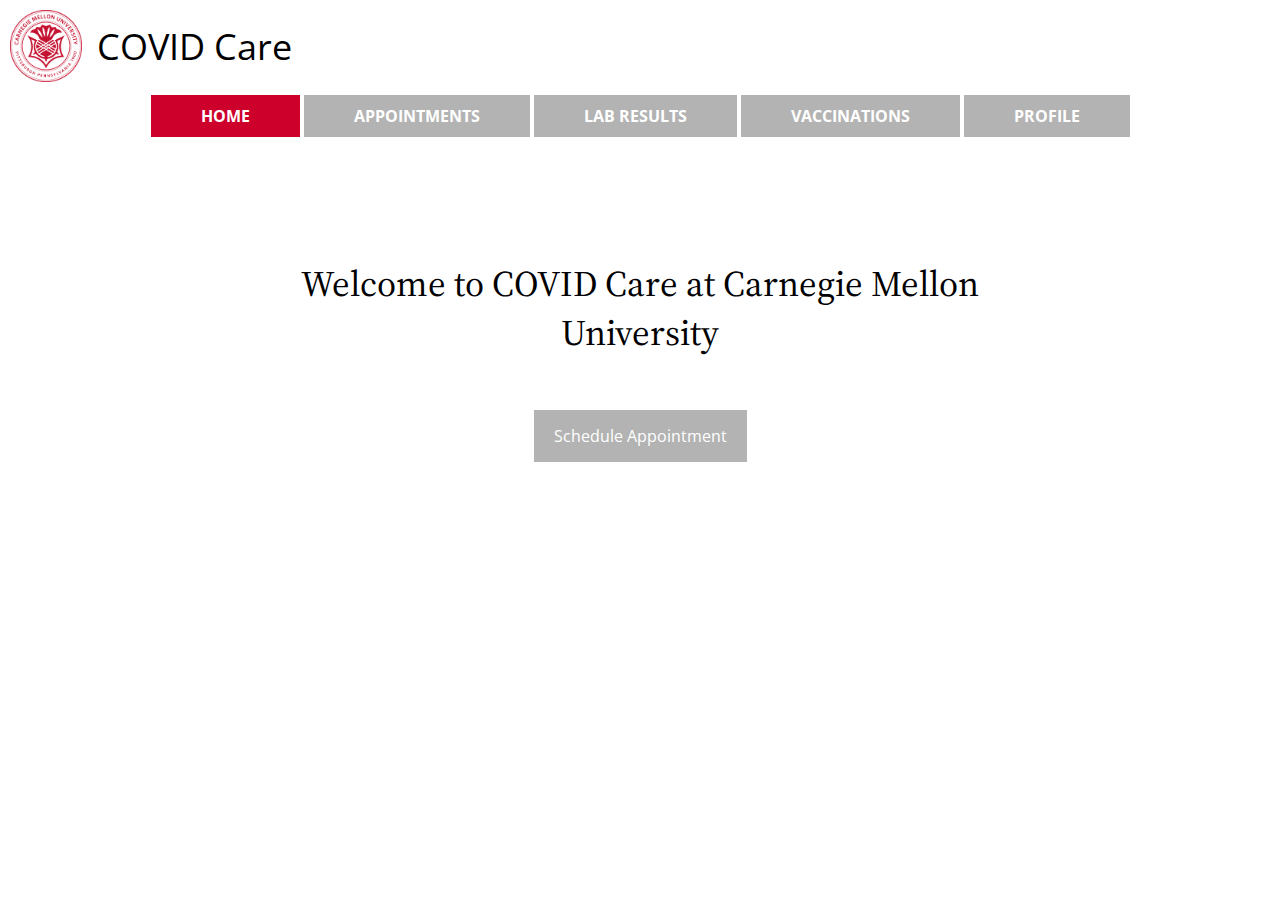
<file: hw5/index.html>
<!DOCTYPE html>
<html lang="en-us">
  <head>
    <title>Home | COVID Care</title>
    <meta charset="UTF-8">
    <link rel="stylesheet" type="text/css" href="style.css">
    <!--font style-->
    <link href="https://fonts.googleapis.com/css2?family=Open+Sans:wght@400;700&family=Source+Serif+Pro:wght@400;700&display=swap" rel="stylesheet">
  </head>

  <body>
    <!-- TOP ROW -->
    <header>
      <div id="header-logo">
        <a href="index.html">
          <img alt="cmu-seal" src="media/cmu-seal.png" style="width:72px;height:72px"/>
          <h1>COVID Care</h1>
        </a>
      </div>

      <nav>
        <br/>
        <a class="selected button" href="index.html">HOME</a>
        <a class="button" href="testing_times.html">APPOINTMENTS</a>
        <a class="button" href="lab_results.html">LAB RESULTS</a>
        <a class="button" href="testing_times.html">VACCINATIONS</a>
        <a class="button" href="profile.html">PROFILE</a>
      </nav>
    </header>

    <!-- MAIN BODY -->
    <div id="container">
      <br/>
      <br/>
      <h1>Welcome to COVID Care at Carnegie Mellon University</h1>
      <br/>
      <br/>
      <a class="button" href="testing_times.html">Schedule Appointment</a>
    </div>

  </body>
</html>
</file>
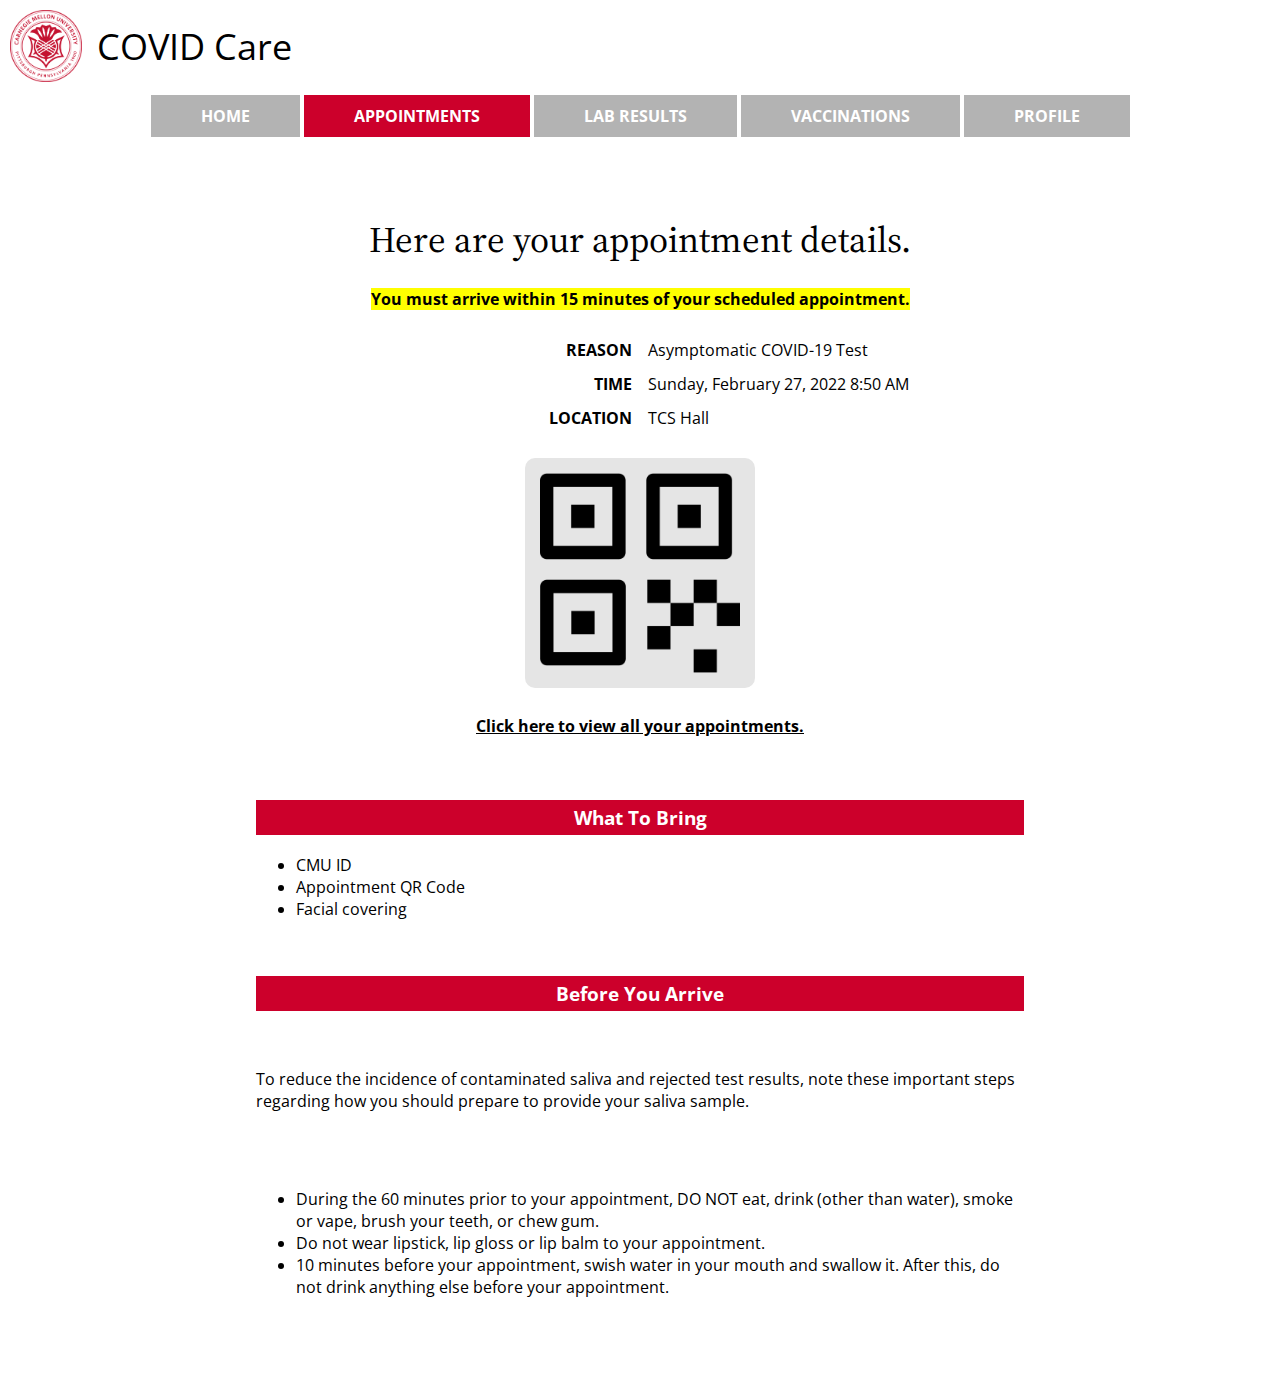
<file: hw5/appointment-details.html>
<!DOCTYPE html>
<html lang="en-us">
  <head>
    <title>Appointment Details | COVID Care</title>
    <meta charset="UTF-8">
    <link rel="stylesheet" type="text/css" href="style.css">
    <!--font style-->
    <link href="https://fonts.googleapis.com/css2?family=Open+Sans:wght@400;700&family=Source+Serif+Pro:wght@400;700&display=swap" rel="stylesheet">
  </head>

  <body>
    <!-- TOP ROW -->
    <header>
      <div id="header-logo">
        <a href="index.html">
          <img alt="cmu-seal" src="media/cmu-seal.png" style="width:72px;height:72px"/>
          <h1>COVID Care</h1>
        </a>
      </div>

      <nav>
        <br/>
        <a class="button" href="index.html">HOME</a>
        <a class="selected button" href="testing_times.html">APPOINTMENTS</a>
        <a class="button" href="lab_results.html">LAB RESULTS</a>
        <a class="button" href="testing_times.html">VACCINATIONS</a>
        <a class="button" href="profile.html">PROFILE</a>
      </nav>
    </header>

    <!-- MAIN BODY -->
    <div id="container">

      <h1>Here are your appointment details.</h1>

      <strong>You must arrive within 15 minutes of your scheduled appointment.</strong>

      <br/>
      <br/>
      <table id="appt-details">
        <tr>
          <th>REASON</th>
          <td>Asymptomatic COVID-19 Test</td>
        </tr>
        <tr>
          <th>TIME</th>
          <td>Sunday, February 27, 2022 8:50 AM</td>
        </tr>
        <tr>
          <th>LOCATION</th>
          <td>TCS Hall</td>
        </tr>
      </table>

      <br/>
      <img id="qr-code" alt="qr-code" src="media/qr-code.png" style="width:200px;height:200px">

      <br/>
      <br/>
      <a class="text-link" href="testing_times.html">Click here to view all your appointments.</a>

      <br/>
      <br/>
      <br/>

      <!-- APPOINTMENT INSTRUCTIONS -->
      <div id="instructions">
        <h3>What To Bring</h3>

        <ul>
          <li>CMU ID</li>
          <li>Appointment QR Code</li>
          <li>Facial covering</li>
        </ul>
        
        <br/>
        <h3>Before You Arrive</h3>

        <br/>
        <p>To reduce the incidence of contaminated saliva and rejected test results,
        note these important steps regarding how you should prepare to provide your saliva sample.</p>
        <br/>
        <br/>

        <ul>
          <li>During the 60 minutes prior to your appointment, DO NOT eat, drink (other than water), 
              smoke or vape, brush your teeth, or chew gum.</li>
          <li>Do not wear lipstick, lip gloss or lip balm to your appointment.</li>
          <li>10 minutes before your appointment, swish water in your mouth and swallow it. 
              After this, do not drink anything else before your appointment.</li>
        </ul>

      </div>
    </div>

  </body>
</html>
</file>
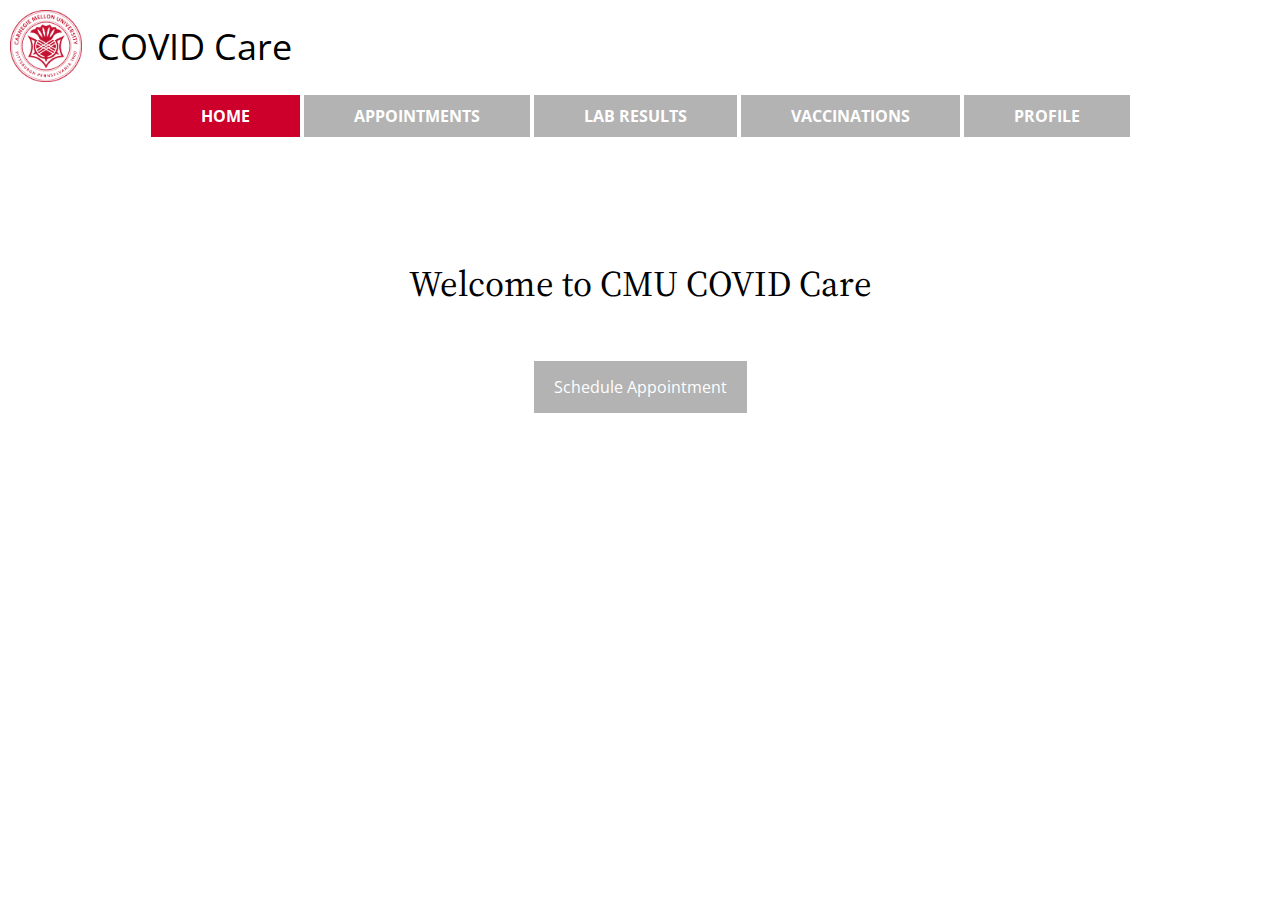
<file: hw5/home.html>
<!DOCTYPE html>
<html lang="en-us">
  <head>
    <title>Home | COVID Care</title>
    <meta charset="UTF-8">
    <link rel="stylesheet" type="text/css" href="style.css">
    <!--font style-->
    <link href="https://fonts.googleapis.com/css2?family=Open+Sans:wght@400;700&family=Source+Serif+Pro:wght@400;700&display=swap" rel="stylesheet">
  </head>

  <body>
    <!-- TOP ROW -->
    <header>
      <div id="header-logo">
        <a href="home.html">
          <img alt="cmu-seal" src="media/cmu-seal.png" style="width:72px;height:72px"/>
          <h1>COVID Care</h1>
        </a>
      </div>

      <nav>
        <br/>
        <a class="selected button" href="home.html">HOME</a>
        <a class="button" href="testing_times.html">APPOINTMENTS</a>
        <a class="button" href="lab_results.html">LAB RESULTS</a>
        <a class="button" href="testing_times.html">VACCINATIONS</a>
        <a class="button" href="profile.html">PROFILE</a>
      </nav>
    </header>

    <!-- MAIN BODY -->
    <div id="container">
      <br/>
      <br/>
      <h1>Welcome to CMU COVID Care</h1>
      <br/>
      <br/>
      <a class="button" href="testing_times.html">Schedule Appointment</a>
    </div>

  </body>
</html>
</file>
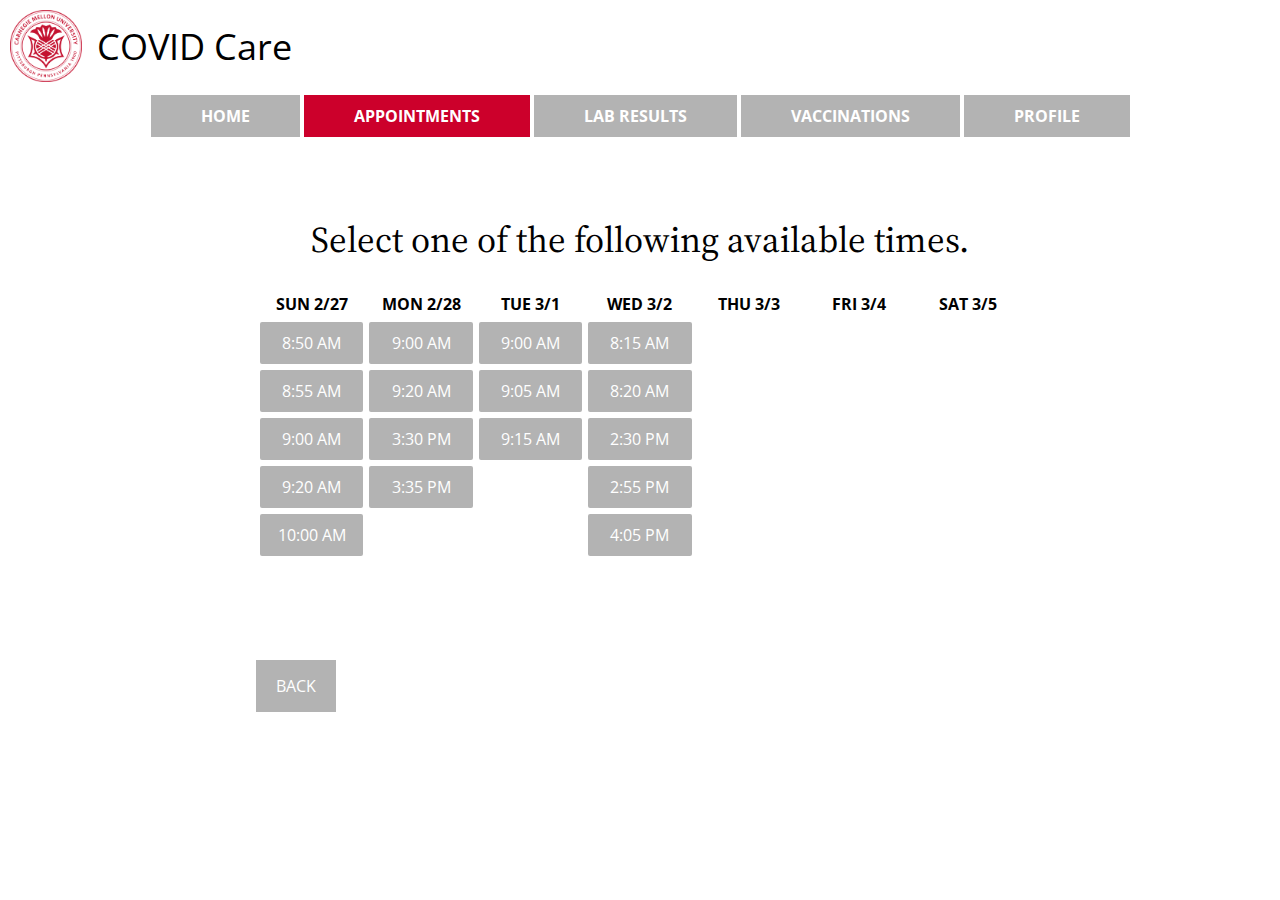
<file: hw5/testing_times.html>
<!DOCTYPE html>
<html lang="en-us">
  <head>
    <title>Appointment Times | COVID Care</title>
    <meta charset="UTF-8">
    <link rel="stylesheet" type="text/css" href="style.css">
    <!--font style-->
    <link href="https://fonts.googleapis.com/css2?family=Open+Sans:wght@400;700&family=Source+Serif+Pro:wght@400;700&display=swap" rel="stylesheet">
  </head>

  <body>
    <!-- TOP ROW -->
    <header>
      <div id="header-logo">
        <a href="index.html">
          <img alt="cmu-seal" src="media/cmu-seal.png" style="width:72px;height:72px"/>
          <h1>COVID Care</h1>
        </a>
      </div>

      <nav>
        <br/>
        <a class="button" href="index.html">HOME</a>
        <a class="selected button" href="testing_times.html">APPOINTMENTS</a>
        <a class="button" href="lab_results.html">LAB RESULTS</a>
        <a class="button" href="testing_times.html">VACCINATIONS</a>
        <a class="button" href="profile.html">PROFILE</a>
      </nav>
    </header>

    <!-- MAIN BODY -->
    <div id="container">

      <h1>Select one of the following available times.</h1>

      <table>
        <thead>
          <tr>
            <th>SUN 2/27</th>
            <th>MON 2/28</th>
            <th>TUE 3/1</th>
            <th>WED 3/2</th>
            <th>THU 3/3</th>
            <th>FRI 3/4</th>
            <th>SAT 3/5</th>
          </tr>
        </thead>
        
        <tbody>
          <tr>
            <td class="button"><a href="appointment-details.html">8:50 AM</a></td>
            <td class="button">9:00 AM</td>
            <td class="button">9:00 AM</td>
            <td class="button">8:15 AM</td>
            <td></td>
            <td></td>
            <td></td>
          </tr>
          <tr>
            <td class="button">8:55 AM</td>
            <td class="button">9:20 AM</td>
            <td class="button">9:05 AM</td>
            <td class="button">8:20 AM</td>
            <td></td>
            <td></td>
            <td></td>
          </tr>
          <tr>
            <td class="button">9:00 AM</td>
            <td class="button">3:30 PM</td>
            <td class="button">9:15 AM</td>
            <td class="button">2:30 PM</td>
            <td></td>
            <td></td>
            <td></td>
          </tr>
          <tr>
            <td class="button">9:20 AM</td>
            <td class="button">3:35 PM</td>
            <td></td>
            <td class="button">2:55 PM</td>
            <td></td>
            <td></td>
            <td></td>
          </tr>
          <tr>
            <td class="button">10:00 AM</td>
            <td></td>
            <td></td>
            <td class="button">4:05 PM</td>
            <td></td>
            <td></td>
            <td></td>
          </tr>
        </tbody>
      </table>

      <a id="back-button" class="button" href="home.html">BACK</a>
      
    </div>

  </body>
</html>
</file>
<file: hw5/style.css>
* {
  font-family: 'Open Sans', sans-serif;
}

a {
  text-decoration: none;
}

/*********** HEADER ************/

#header-logo {
  margin: 10px;
}

#header-logo a {
  color: black;
  font-weight: normal;
}

#header-logo img {
  float: left;
  padding-right: 15px;
}

#header-logo h1 {
  font-family: 'Open Sans', sans-serif;
  float: left;
  font-size: 36px;
  padding: 12px 0;
  margin: 0;
}

nav {
  clear: both;
}

nav a.button {
  padding: 10px 50px;
  font-weight: bold;
}

/*********** BODY ************/
body {
  text-align: center;
  margin: 0;
}

h1 {
  font-size: 36px;
  font-weight: normal;
  font-family: 'Source Serif Pro', serif;
}

#container {
  padding: 5%;
  width: 60%;
  margin: auto;
}

h3 {
  text-align: center;
  background-color: #CC002B;
  padding: 5px;
  color: white;
}

ul {
  text-align: left;
}

strong {
  background-color: yellow;
}

table {
  width: 100%;
  table-layout: fixed;
}

th {
  font-weight: bold;
}

th, td {
  border: 2px solid white;
}

td.button {
  padding: 10px;
  border-radius: 4px;
}

td a {
  color: white;
}

#appt-details th{
  text-align: right;
}

#appt-details td{
  text-align: left;
}

#appt-details th, td {
  padding: 3px 5px;
}

#qr-code {
  background-color: #E5E5E5;
  padding: 15px;
  border-radius: 10px;
}

#instructions {
  text-align: left;
}

/*********** BUTTONS ************/
.button {
  background-color: #B3B3B3;
  color: white;
  padding: 15px 20px;
  margin: 0;
  transition: 0.2s;
}

.button:hover {
  background-color: #8D0016;
}

.selected {
  background-color: #CC002B;
}

#back-button {
  margin: 100px 0;
  float: left;
}

.text-link {
  color: black;
  text-decoration: underline;
  font-weight: bold;
  transition: 0.1s;
}

.text-link:hover {
  color: #CC002B;
}
</file>
